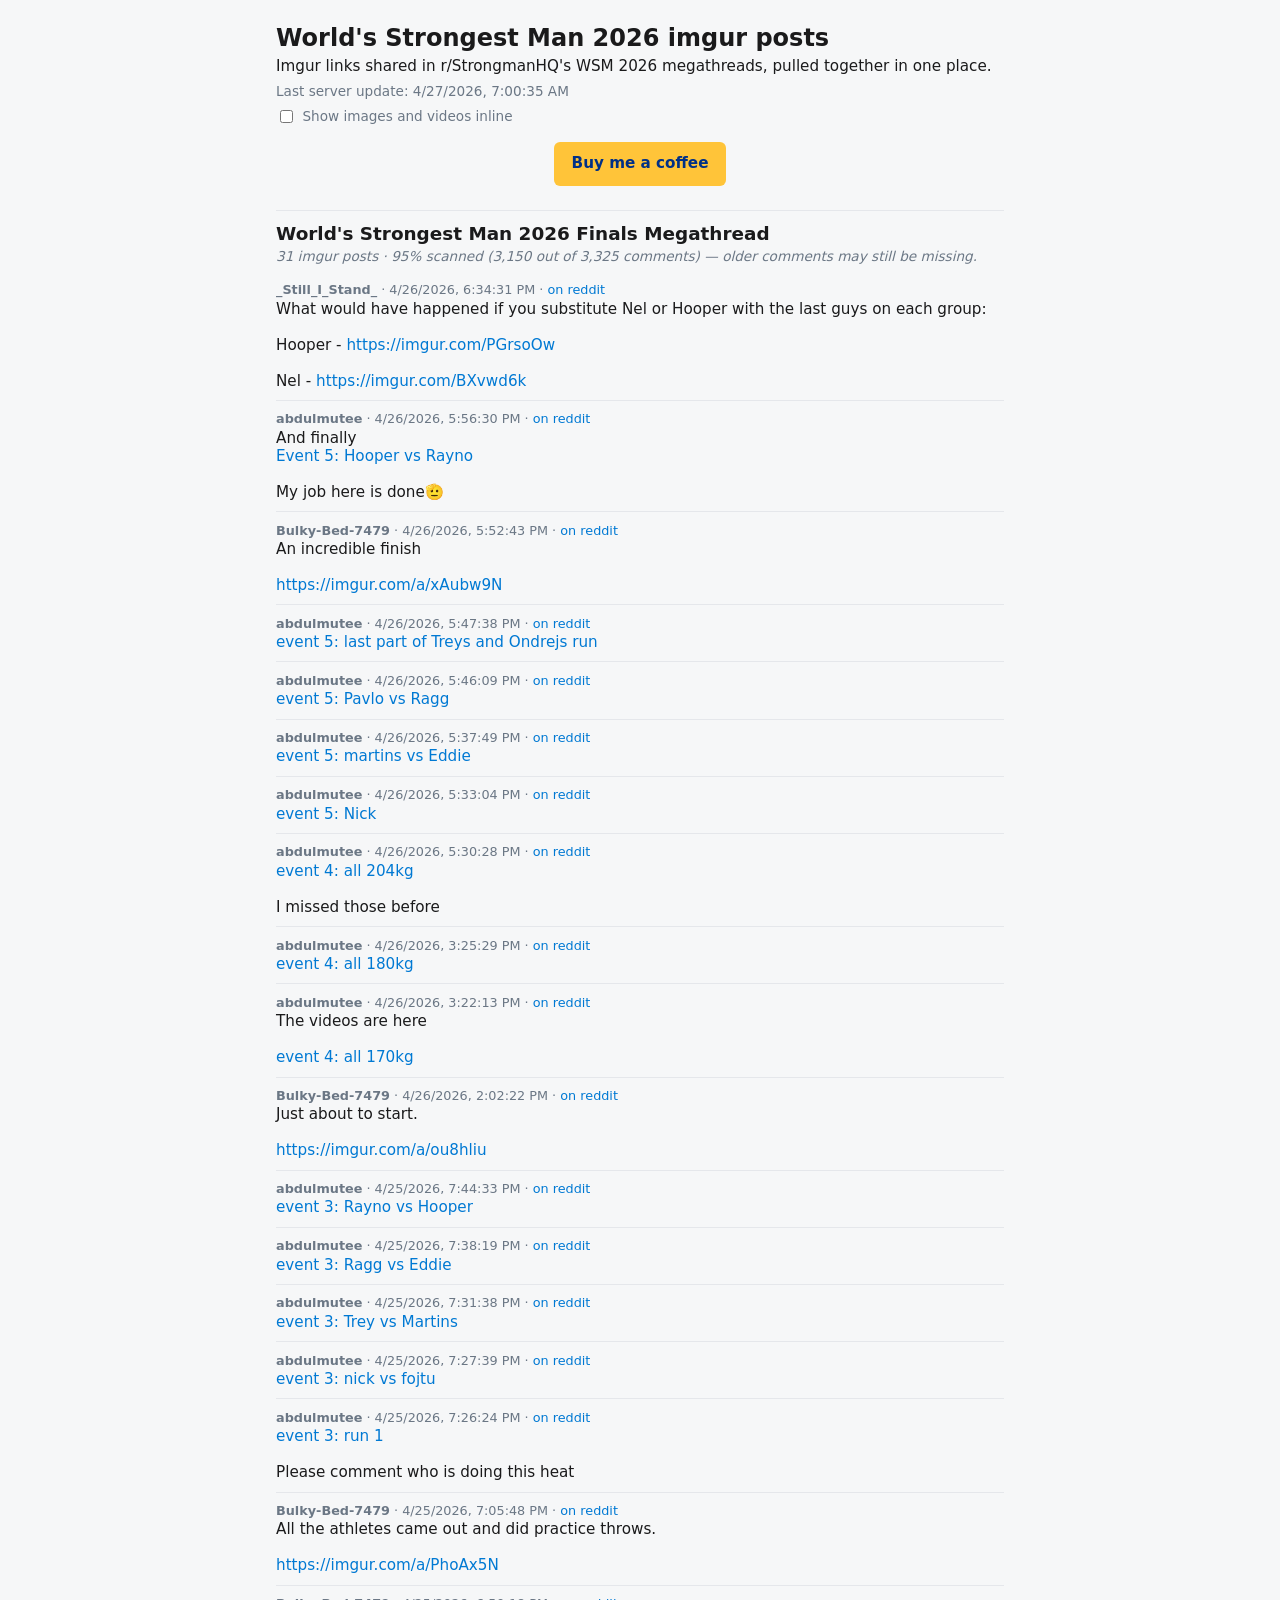
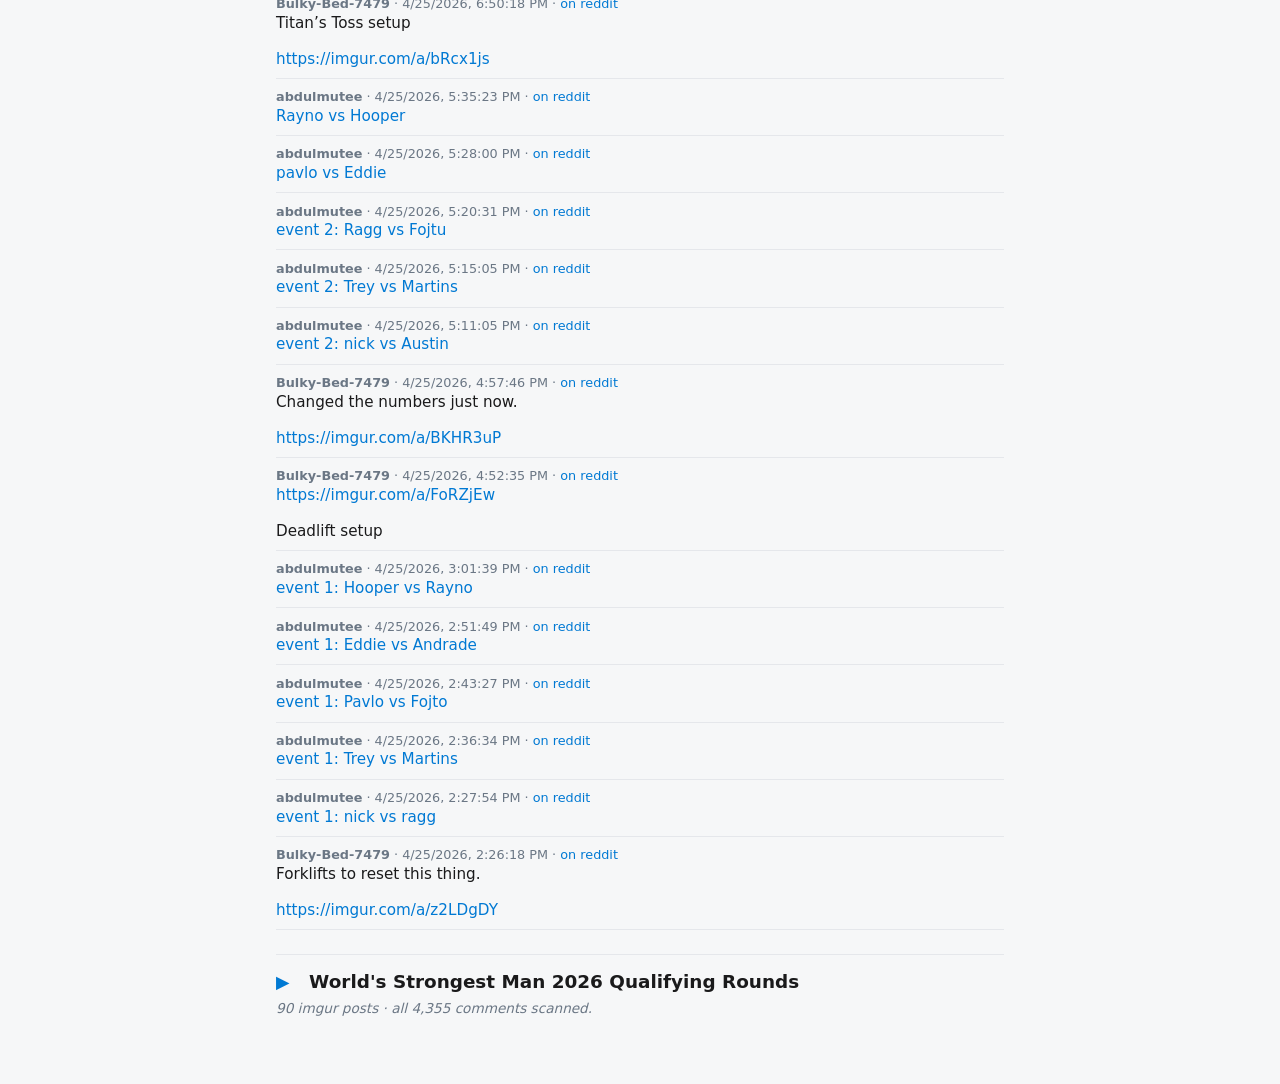
<file: public/index.html>
<!doctype html>
<html lang="en">
  <head>
    <meta charset="utf-8" />
    <meta name="viewport" content="width=device-width, initial-scale=1" />
    <title>World's Strongest Man 2026 imgur posts</title>
    <link rel="stylesheet" href="./style.css" />
  </head>
  <body>
    <main>
      <h1>World's Strongest Man 2026 imgur posts</h1>
      <p class="intro">
        Imgur links shared in r/StrongmanHQ's WSM 2026 megathreads, pulled together in one place.
      </p>
      <p id="generated"></p>
      <p class="view-toggle">
        <label>
          <input type="checkbox" id="media-toggle" />
          Show images and videos inline
        </label>
      </p>
      <p class="donate-wrap">
        <a class="donate" href="https://paypal.me/AlexandrosKotzias" target="_blank" rel="noopener">Buy me a coffee</a>
      </p>
      <div id="threads"></div>
    </main>
    <script src="./app.js"></script>
    <!-- Cloudflare Web Analytics -->
    <script defer src='https://static.cloudflareinsights.com/beacon.min.js' data-cf-beacon='{"token": "2b8dcc8b20854fc58d0a9b4b3397ff98"}'></script>
  </body>
</html>
</file>
<file: public/style.css>
:root {
  font-family: system-ui, -apple-system, sans-serif;
  color: #1a1a1b;
  background: #f6f7f8;
  --border: #e5e7eb;
  --muted: #6b7785;
  --accent: #0079d3;
}
* { box-sizing: border-box; }
body { margin: 0; }
main {
  max-width: 760px;
  margin: 0 auto;
  padding: 1.5rem 1rem 4rem;
  padding-left: max(1rem, env(safe-area-inset-left));
  padding-right: max(1rem, env(safe-area-inset-right));
}
h1 { margin: 0 0 0.25rem; font-size: 1.5rem; line-height: 1.2; }
h2 { margin: 0; font-size: 1.15rem; display: inline; }
h2 a { color: inherit; text-decoration: none; }
h2 a:hover { text-decoration: underline; }

.thread {
  margin: 1.5rem 0 0;
  border-top: 1px solid var(--border);
  padding-top: 0.75rem;
}
section.thread-open > h2 { display: block; margin-bottom: 0.25rem; }
section.thread-open > .thread-status { margin: 0 0 0.5rem; }
details.thread > summary {
  cursor: pointer;
  list-style: none;
  display: flex;
  flex-wrap: wrap;
  align-items: baseline;
  gap: 0.5rem 0.75rem;
  padding: 0.25rem 0;
}
details.thread > summary::-webkit-details-marker { display: none; }
details.thread > summary::before {
  content: "▶";
  display: inline-block;
  width: 1.2em;
  font-size: 1.1em;
  color: var(--accent);
  transition: transform 0.15s;
}
details.thread[open] > summary::before { transform: rotate(90deg); }
.thread-status {
  color: var(--muted);
  font-size: 0.85rem;
  font-style: italic;
}
#generated { color: var(--muted); font-size: 0.85rem; margin: 0 0 0.5rem; }

.entry {
  padding: 0.65rem 0;
  border-bottom: 1px solid var(--border);
  font-size: 0.95rem;
}
.entry .meta { color: var(--muted); font-size: 0.8rem; margin-bottom: 0.15rem; }
.entry .body { white-space: pre-wrap; word-wrap: break-word; overflow-wrap: anywhere; }
.entry a { color: var(--accent); text-decoration: none; }
.entry a:hover { text-decoration: underline; }
.empty { color: var(--muted); font-style: italic; }

.intro { margin: 0 0 0.5rem; font-size: 0.95rem; }

.view-toggle {
  margin: 0 0 0.75rem;
  font-size: 0.85rem;
  color: var(--muted);
}
.view-toggle label {
  display: inline-flex;
  align-items: center;
  gap: 0.4rem;
  cursor: pointer;
  user-select: none;
}
.view-toggle input { accent-color: var(--accent); }

.donate-wrap { margin: 1rem 0 1.5rem; text-align: center; }
a.donate {
  display: inline-block;
  padding: 0.6rem 1.1rem;
  background: #ffc439;
  color: #003087;
  border-radius: 6px;
  font-weight: 600;
  font-size: 0.95rem;
  text-decoration: none;
  min-height: 44px;
  line-height: 1.6;
}
a.donate:hover { background: #f0b73a; text-decoration: none; }

/* Inline-media view (only shown when the toggle is on; renderer skips
   adding .media-grid otherwise, so these rules apply to no nodes by
   default). */
.media-grid {
  margin-top: 0.6rem;
  display: grid;
  grid-template-columns: 1fr;
  gap: 0.5rem;
}
.media-grid.multi { grid-template-columns: repeat(2, 1fr); }
@media (max-width: 480px) {
  .media-grid.multi { grid-template-columns: 1fr; }
}
.media {
  display: block;
  background: #000;
  border-radius: 6px;
  overflow: hidden;
  border: 1px solid var(--border);
}
.media img, .media video {
  display: block;
  width: 100%;
  height: auto;
  max-height: 80vh;
  object-fit: contain;
  background: #000;
}
.media.album {
  background: #fff;
  min-height: 60px;
  padding: 0;
}
.album-placeholder {
  color: var(--muted);
  font-size: 0.85rem;
  text-align: center;
  padding: 1rem;
}
.media.album .imgur-embed-pub,
.media.album .imgur-embed-iframe-pub,
.media.album .imgur-embed-iframe-pub-a,
.media.album > div,
.media.album iframe {
  max-width: 100% !important;
  width: 100% !important;
  min-width: 100% !important;
  margin: 0 !important;
  display: block !important;
}
.media.album iframe { border: 0 !important; }

@media (max-width: 600px) {
  main { padding: 1rem 0.75rem 3rem; }
  h1 { font-size: 1.25rem; }
  h2 { font-size: 1.05rem; margin-top: 1.5rem; }
  .entry { font-size: 0.95rem; }
  .entry .meta { font-size: 0.78rem; }
}

.duke-gallery {
  display: flex;
  flex-wrap: wrap;
  gap: 0.5rem;
  justify-content: center;
  margin: 1rem 0 1.5rem;
}
.duke-gallery img {
  max-width: 240px;
  max-height: 180px;
  border: 2px solid #d97706;
  border-radius: 4px;
  image-rendering: pixelated;
}
</file>
